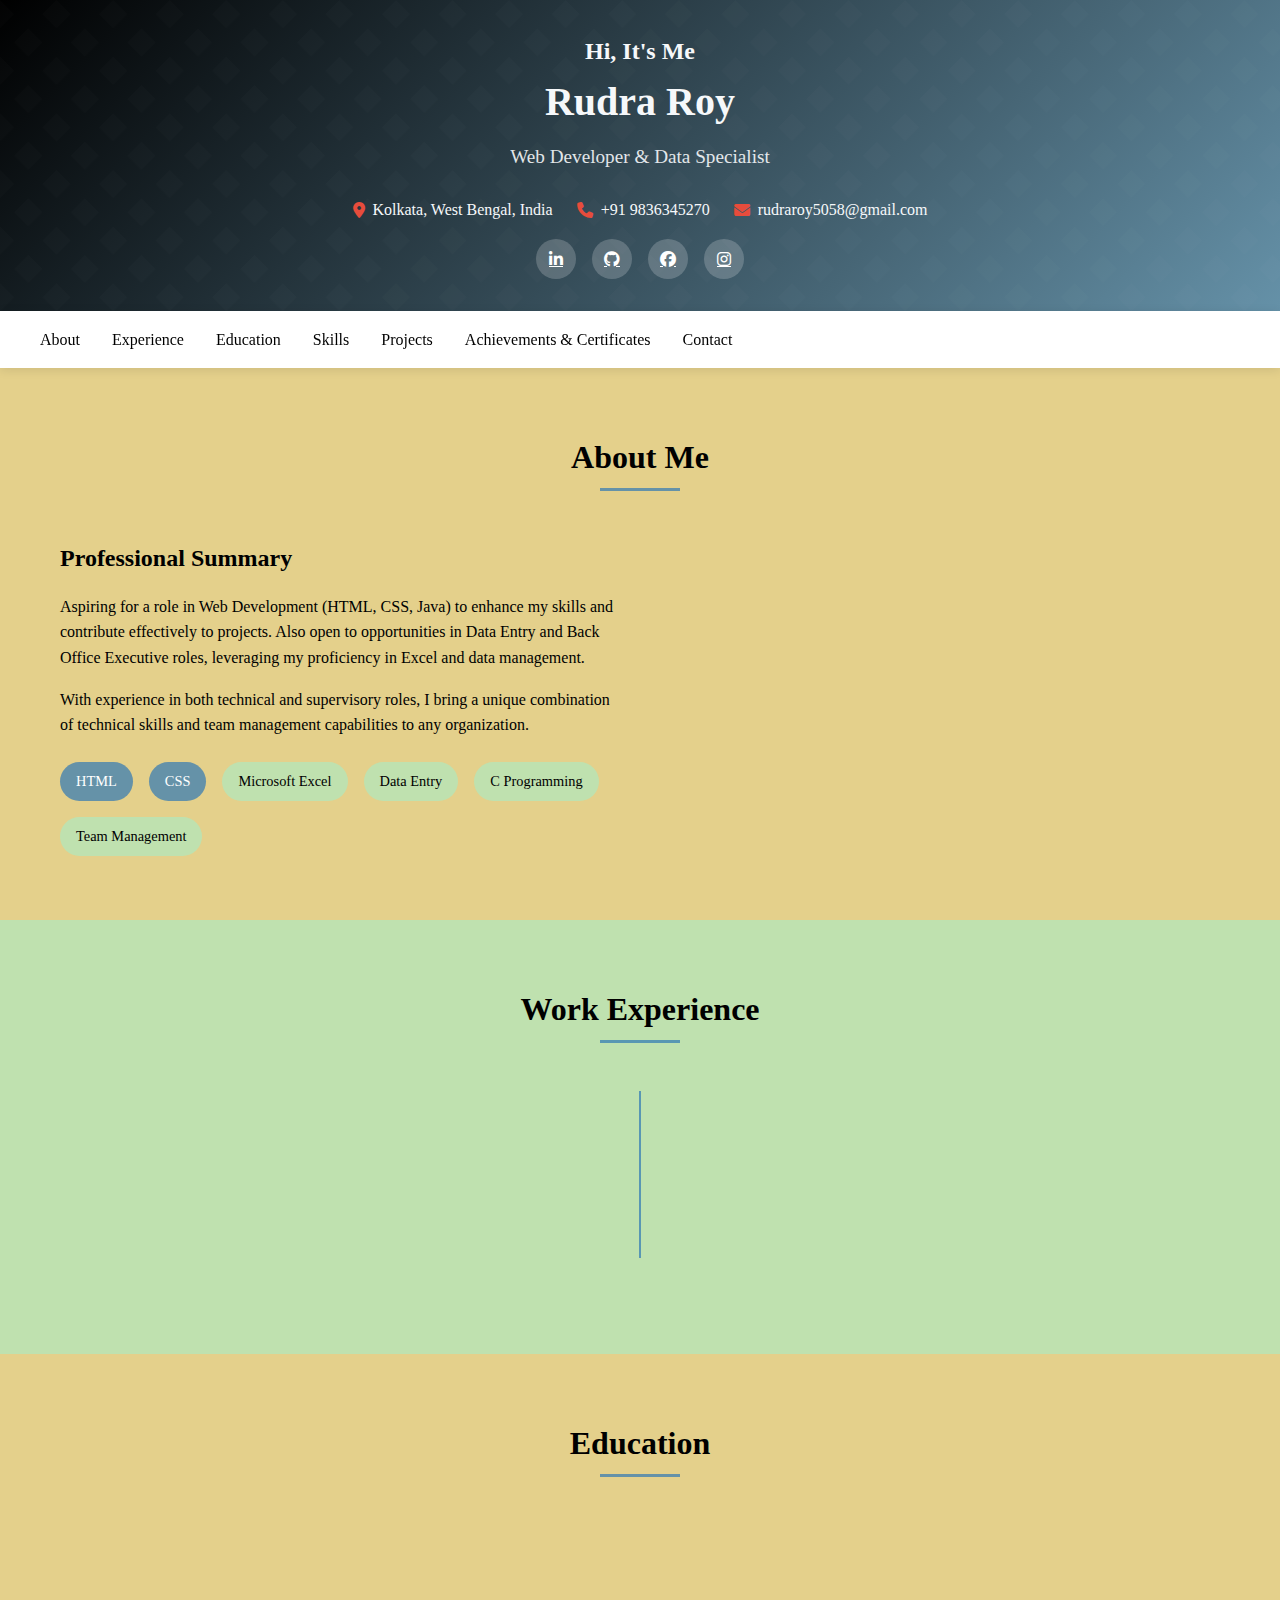
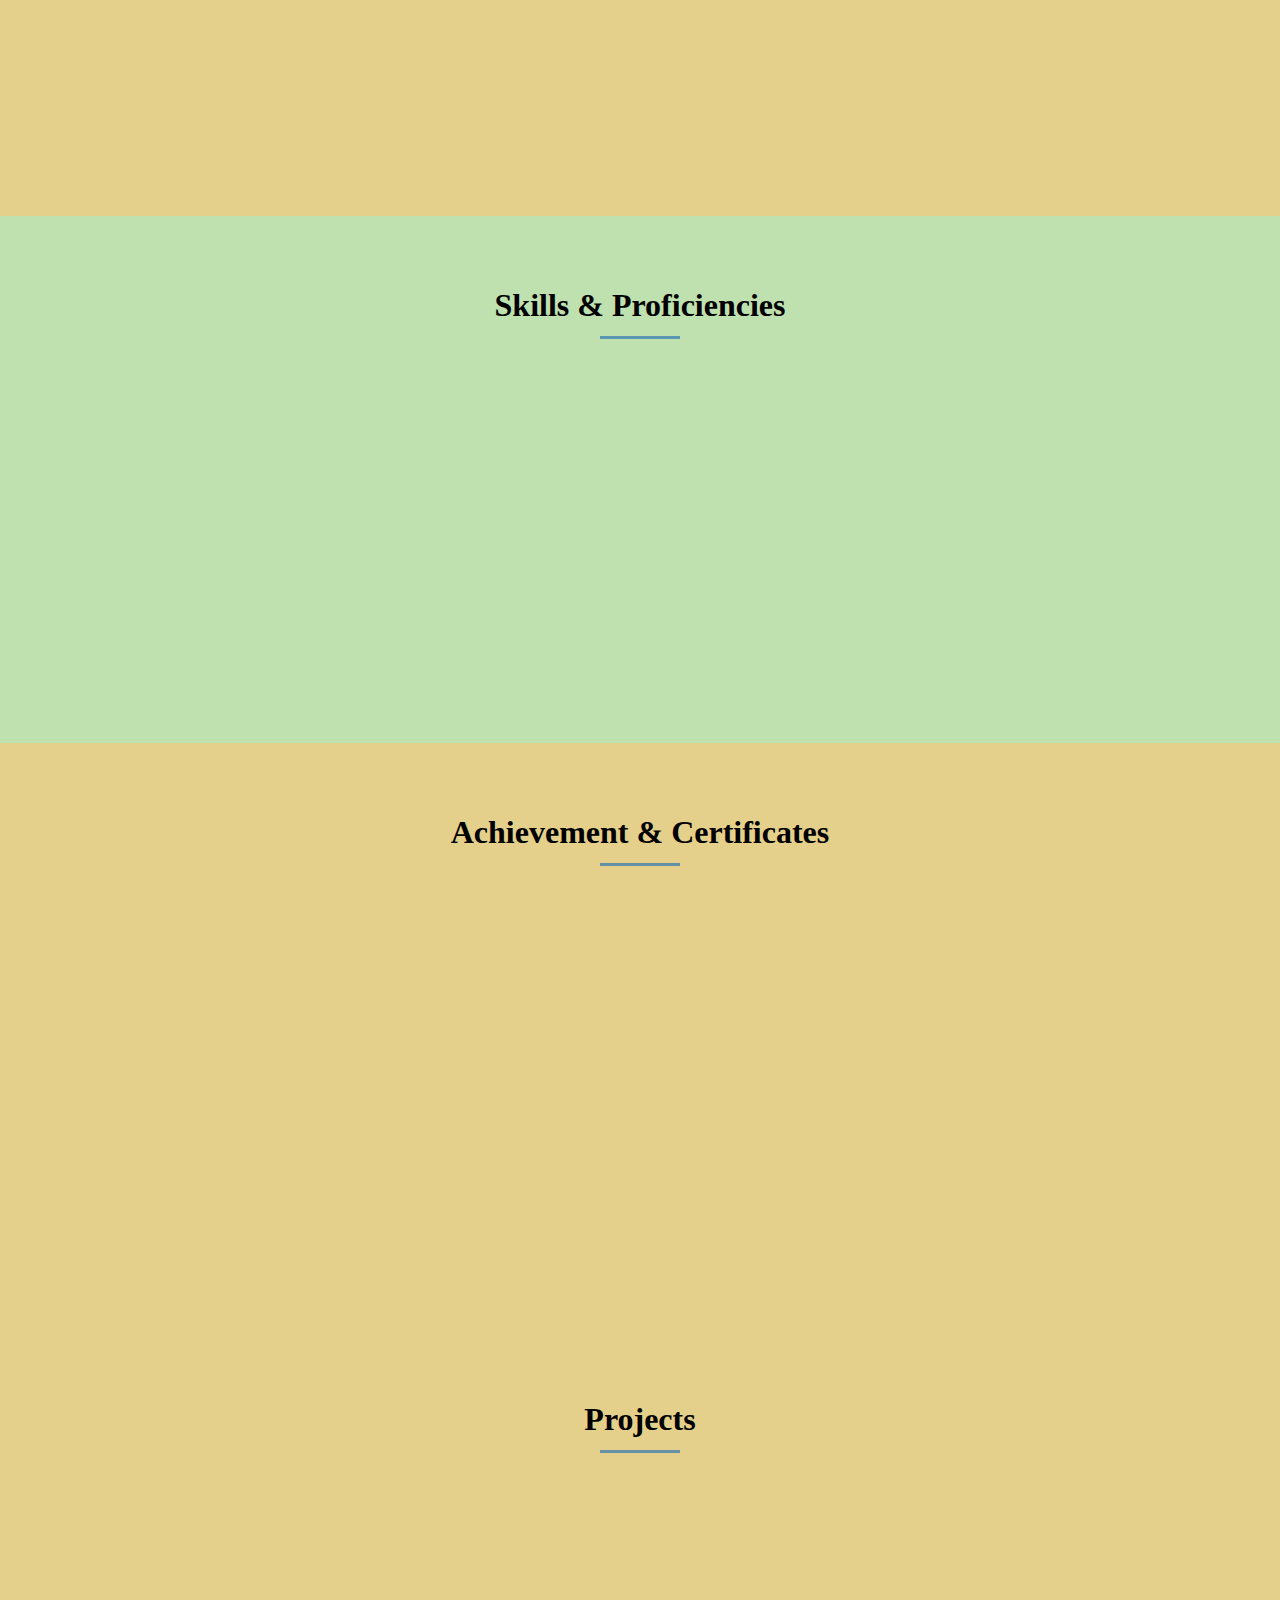
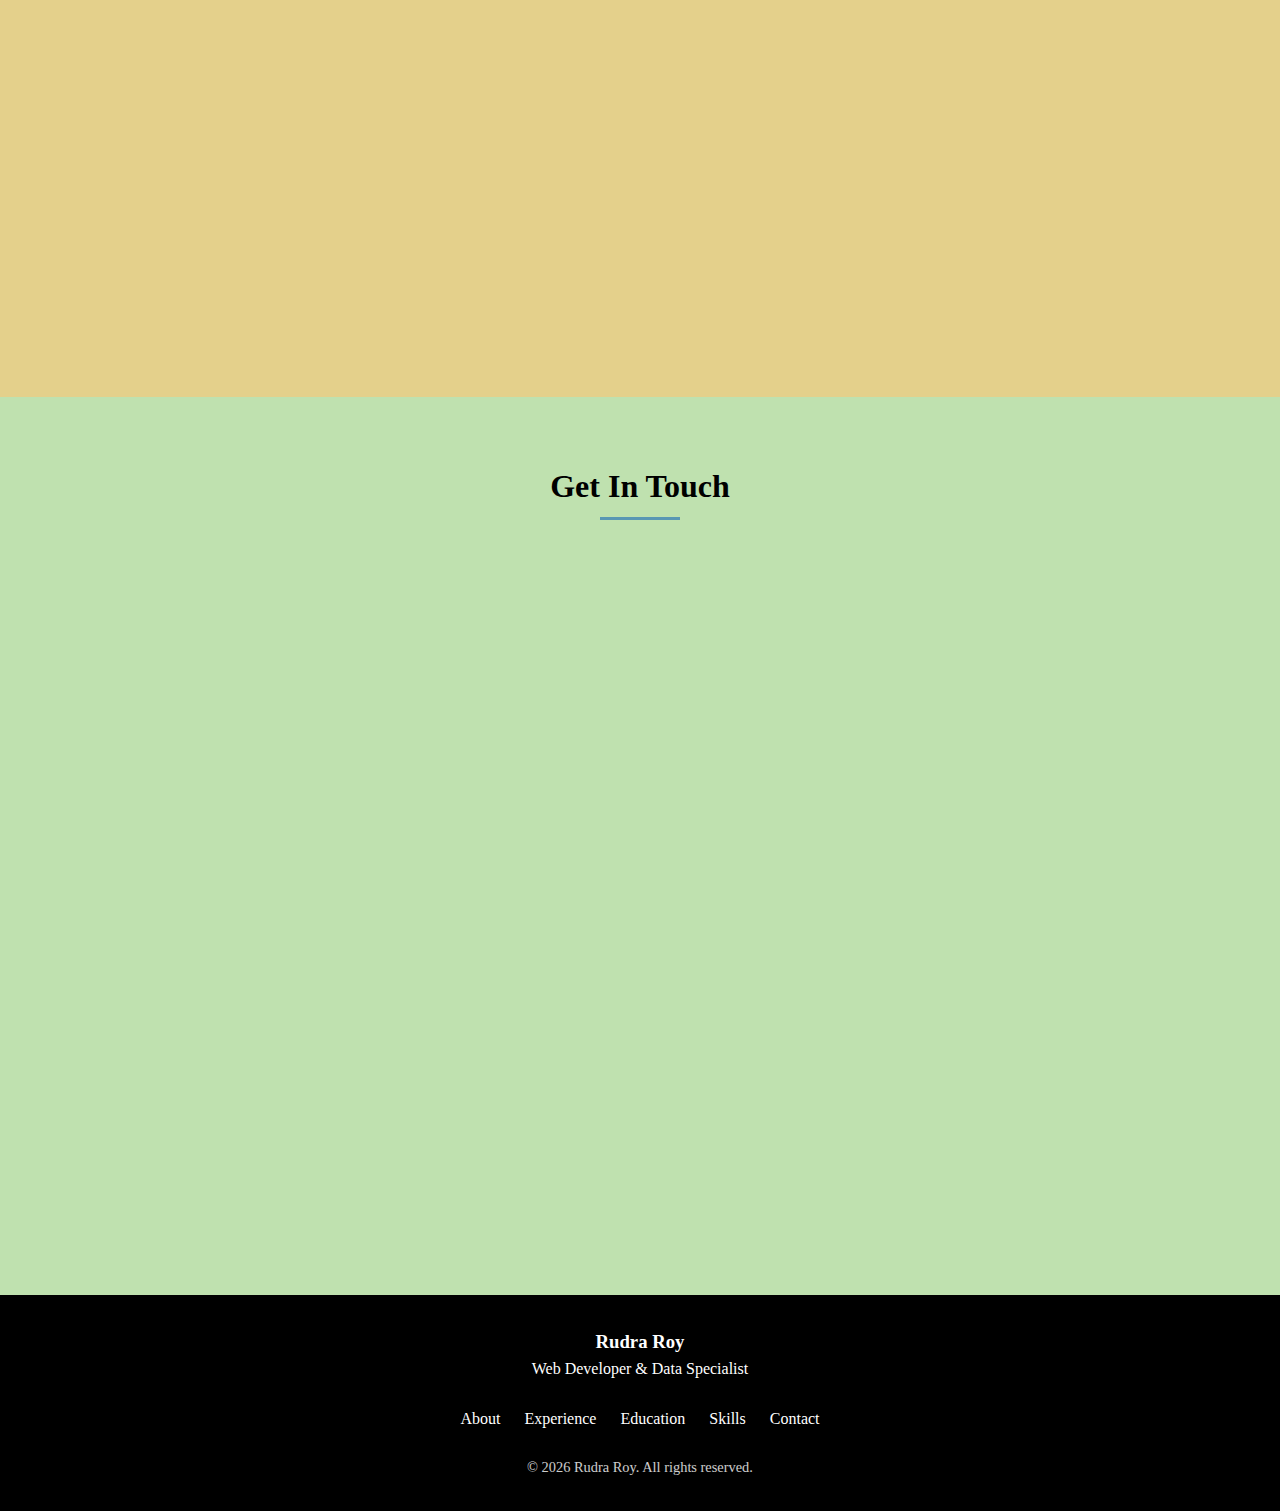
<file: index.html>
<!DOCTYPE html>
<html lang="en">
<head>
    <meta charset="UTF-8">
    <meta name="viewport" content="width=device-width, initial-scale=1.0">
    <title>Rudra Roy | Web Developer & Data Specialist</title>
    <link rel="stylesheet" href="https://cdnjs.cloudflare.com/ajax/libs/font-awesome/6.4.0/css/all.min.css">
    <link rel="stylesheet" href="style.css">
</head>
<body>
    <header>
        <div class="container header-content">
            <h2> Hi, It's Me </h2>
            <h1>Rudra Roy</h1>
            <p class="tagline">Web Developer & Data Specialist</p>
            <div class="contact-info">
                <div class="contact-item">
                    <i class="fas fa-map-marker-alt"></i>
                    <span>Kolkata, West Bengal, India</span>
                </div>
                <div class="contact-item">
                    <i class="fas fa-phone"></i>
                    <span>+91 9836345270</span>
                </div>
                <div class="contact-item">
                    <i class="fas fa-envelope"></i>
                    <span>rudraroy5058@gmail.com</span>
                </div>
            </div>
            <div class="social-links">
                <a href="https://www.linkedin.com/in/rudra-roy-150097262"><i class="fab fa-linkedin-in"></i></a>
                <a href="https://github.com/rudraroy7"><i class="fab fa-github"></i></a>
                <a href="https://www.facebook.com/share/1BmizJT5pw/"><i class="fab fa-facebook"></i></a>
                <a href="https://www.instagram.com/rudraroy45?utm_source=qr&igsh=a3U4cTA2MWMwajd4"><i class="fab fa-instagram"></i></a>
            </div>
        </div>
    </header>

    <nav>
        <div class="container nav-container">
            <button class="mobile-menu-btn" id="mobileMenuBtn">
                <i class="fas fa-bars"></i>
            </button>
            <div class="nav-links" id="navLinks">
                <a href="#about">About</a>
                <a href="#experience">Experience</a>
                <a href="#education">Education</a>
                <a href="#skills">Skills</a>
                <a href="#projects">Projects</a>
                 <a href="#achievements">Achievements & Certificates</a>
                <a href="#contact">Contact</a>
            </div>
        </div>
    </nav>

    <section id="about" class="section">
        <div class="container">
            <div class="section-title">
                <h2>About Me</h2>
            </div>
            <div class="about-content">
                <div class="about-text fade-in">
                    <h3>Professional Summary</h3>
                    <p>Aspiring for a role in Web Development (HTML, CSS, Java) to enhance my skills and contribute effectively to projects. Also open to opportunities in Data Entry and Back Office Executive roles, leveraging my proficiency in Excel and data management.</p>
                    <p>With experience in both technical and supervisory roles, I bring a unique combination of technical skills and team management capabilities to any organization.</p>
                    <div class="skills">
                        <span class="skill-item highlight">HTML</span>
                        <span class="skill-item highlight">CSS</span>
                        <span class="skill-item">Microsoft Excel</span>
                        <span class="skill-item">Data Entry</span>
                        <span class="skill-item">C Programming</span>
                        <span class="skill-item">Team Management</span>
                    </div>
                </div>
                <div class="about-image fade-in">
                
                </div>
            </div>
        </div>
    </section>
    <section id="experience" class="section bg-light">
        <div class="container">
            <div class="section-title">
                <h2>Work Experience</h2>
            </div>
            <div class="timeline">
                <div class="timeline-item fade-in">
                    <div class="timeline-content">
                    
                         <ul class="timeline-desc">
                            <li>Entry-level Candidate (Fresher)</li>
                            <li> Currently seeking opportunities to apply my skills through real-world projects, internships, and collaborative work. </li>
                           
                    </div>
                </div>
            </div>
        </div>
    </section>
    <section id="education" class="section">
        <div class="container">
            <div class="section-title">
                <h2>Education</h2>
            </div>
            <div class="education-grid">
                <div class="education-card fade-in">
                    <div class="education-header">
                        <h3 class="education-degree">Bachelor of Computer Applications (BCA)</h3>
                        <p class="education-school">Manipal University Jaipur</p>
                    </div>
                    <div class="education-body">
                        <div class="education-detail">
                            <i class="fas fa-calendar-alt"></i>
                            <span>2024 - Present (Completed Semester 1 exams in March 2025)</span>
                        </div>
                        <div class="education-detail">
                            <i class="fas fa-book"></i>
                            <span>Focus on basic programming and web development</span>
                        </div>
                    </div>
                </div>
                <div class="education-card fade-in">
                    <div class="education-header">
                        <h3 class="education-degree">12th Standard (Science)</h3>
                        <p class="education-school">Krishnapur Adarsha Vidyamandir, Kolkata, West Bengal</p>
                    </div>
                    <div class="education-body">
                        <div class="education-detail">
                            <i class="fas fa-calendar-alt"></i>
                            <span>2020 - 2022</span>
                        </div>
                    </div>
                </div>
            </div>
        </div>
    </section>

    <section id="skills" class="section bg-light">
        <div class="container">
            <div class="section-title">
                <h2>Skills & Proficiencies</h2>
            </div>
            <div class="skills-container">
                <div class="skill-category fade-in">
                    <h3>Technical Skills</h3>
                    <div class="skill-meter">
                        <div class="skill-info">
                            <span class="skill-name">HTML</span>
                            <span class="skill-percent">85%</span>
                        </div>
                        <div class="meter">
                            <div class="meter-fill" style="width: 85%;"></div>
                        </div>
                    </div>
                    <div class="skill-meter">
                        <div class="skill-info">
                            <span class="skill-name">CSS</span>
                            <span class="skill-percent">80%</span>
                        </div>
                        <div class="meter">
                            <div class="meter-fill" style="width: 80%;"></div>
                        </div>
                    </div>
                    <div class="skill-meter">
                        <div class="skill-info">
                            <span class="skill-name">C Programming</span>
                            <span class="skill-percent">70%</span>
                        </div>
                        <div class="meter">
                            <div class="meter-fill" style="width: 70%;"></div>
                        </div>
                    </div>
                </div>
                <div class="skill-category fade-in">
                    <h3>Data Skills</h3>
                    <div class="skill-meter">
                        <div class="skill-info">
                            <span class="skill-name">Microsoft Excel</span>
                            <span class="skill-percent">90%</span>
                        </div>
                        <div class="meter">
                            <div class="meter-fill" style="width: 90%;"></div>
                        </div>
                    </div>
                    <div class="skill-meter">
                        <div class="skill-info">
                            <span class="skill-name">Data Entry</span>
                            <span class="skill-percent">95%</span>
                        </div>
                        <div class="meter">
                            <div class="meter-fill" style="width: 95%;"></div>
                        </div>
                    </div>
                </div>
                <div class="skill-category fade-in">
                    <h3>Soft Skills</h3>
                    <div class="skill-meter">
                        <div class="skill-info">
                            <span class="skill-name">Team Collaboration</span>
                            <span class="skill-percent">90%</span>
                        </div>
                        <div class="meter">
                            <div class="meter-fill" style="width: 90%;"></div>
                        </div>
                    </div>
                    <div class="skill-meter">
                        <div class="skill-info">
                            <span class="skill-name">Problem Solving</span>
                            <span class="skill-percent">85%</span>
                        </div>
                        <div class="meter">
                            <div class="meter-fill" style="width: 85%;"></div>
                        </div>
                    </div>
                    <div class="skill-meter">
                        <div class="skill-info">
                            <span class="skill-name">Attention to Detail</span>
                            <span class="skill-percent">95%</span>
                        </div>
                        <div class="meter">
                            <div class="meter-fill" style="width: 95%;"></div>
                        </div>
                    </div>
                </div>
            </div>
        </div>
    </section>
    <section id="achievements" class="section">
        <div class="container">
            <div class="section-title">
                <h2> Achievement & Certificates</h2>
            </div>
            <div class="about-content">
                <div class="about-text fade-in">
                    <ul>
                        
                       <h3> <li> Certificate of Merit from WEBEL </li> </h3>
             <h4> Subjects - COMPUTER FUNDAMENTAL & O.S., WINDOWS, MS-OFFICE (WORD, EXCEL,POWERPOINT),INTERNET & E-MAILING, DBMS & RDBMS (ACCESS),DFD,FLOWCHART & ALGORITHM,C,VISUAL FOXPRO,HTML </h4>
                        
                        <h3> <li> Certificate of Completion the HP LIFE online course Critical Thinking in the AI Era </li> </h3>
                          <h4> I have learned how to use Critical Thinking to make better decisions and developed the skills to understand how AI-generated content can distort the truth, learned strategies to counteract the impact of biases on decision-making, and discoverd practical tools to fact-check information. </h4> 
                    </ul> 
                    </ul>
                    </div>
                </div>
                <div class="about-image fade-in">
            
                </div>
            </div>
        </div>
    </section>
</section>
<section id="projects" class="section">
        <div class="container">
            <div class="section-title">
                <h2> Projects</h2>
            </div>
            <div class="about-content">
                <div class="about-text fade-in">
                    <ul>
                        
                       <h3> <li> Currency Converter - APIs based Currency Conversion Application </li></h3>
                       <h4> Developed a Currency Converter using React, allowing users to convert between different currencies. </h4>
                    <h3><li> E-commerce Website - Front-End E-commerce Platform</li></h3>
                        <h4>Built a fully functional front-end e-commerce site with shopping cart and user login features using HTML, CSS and JavaScript. </h4>
                       <h3><li> Online Gallery - Dynamic Image Display and Organization</li></h3>
                       <h4> Created an Online Gallery for displaying and organizing images with search functionality and filter options.</h4>
                    
                    </ul> 
                    </ul>
                    </div>
                </div>
                <div class="about-image fade-in">
            
                </div>
            </div>
        </div>
    </section>

    <section id="contact" class="section bg-light">
        <div class="container">
            <div class="section-title">
                <h2>Get In Touch</h2>
            </div>
            <div class="contact-container">
                <div class="contact-info-box fade-in">
                    <h3>Contact Information</h3>
                    <div class="contact-detail">
                        <div class="contact-icon">
                            <i class="fas fa-map-marker-alt"></i>
                        </div>
                        <div>
                            <h4>Location</h4>
                            <p>Baguiati, Kolkata - 700059, West Bengal, India</p>
                        </div>
                    </div>
                    <div class="contact-detail">
                        <div class="contact-icon">
                            <i class="fas fa-phone"></i>
                        </div>
                        <div>
                            <h4>Phone</h4>
                            <p>+91 9836345270</p>
                        </div>
                    </div>
                    <div class="contact-detail">
                        <div class="contact-icon">
                            <i class="fas fa-envelope"></i>
                        </div>
                        <div>
                            <h4>Email</h4>
                            <p>rudraroy5058@gmail.com</p>
                        </div>
                    </div>
                </div>
                <div class="contact-form fade-in">
                    <h3>Send Me a Message</h3>
                    <form id="contactForm">
                        <div class="form-group">
                            <label for="name">Your Name</label>
                            <input type="text" id="name" class="form-control" required>
                        </div>
                        <div class="form-group">
                            <label for="email">Your Email</label>
                            <input type="email" id="email" class="form-control" required>
                        </div>
                        <div class="form-group">
                            <label for="subject">Subject</label>
                            <input type="text" id="subject" class="form-control" required>
                        </div>
                        <div class="form-group">
                            <label for="message">Message</label>
                            <textarea id="message" class="form-control" required></textarea>
                        </div>
                        <button type="submit" class="btn">Send Message</button>
                    </form>
                </div>
            </div>
        </div>
    </section>

    <footer>
        <div class="container footer-content">
            <h3>Rudra Roy</h3>
            <p>Web Developer & Data Specialist</p>
            <div class="footer-links">
                <a href="#about">About</a>
                <a href="#experience">Experience</a>
                <a href="#education">Education</a>
                <a href="#skills">Skills</a>
                <a href="#contact">Contact</a>
            </div>
            <p class="copyright">© 2026 Rudra Roy. All rights reserved.</p>
        </div>
    </footer>


    <div class="back-to-top" id="backToTop">
        <i class="fas fa-arrow-up"></i>
    </div>

    <script src="script.js"></script>
</body>

</html>
</file>
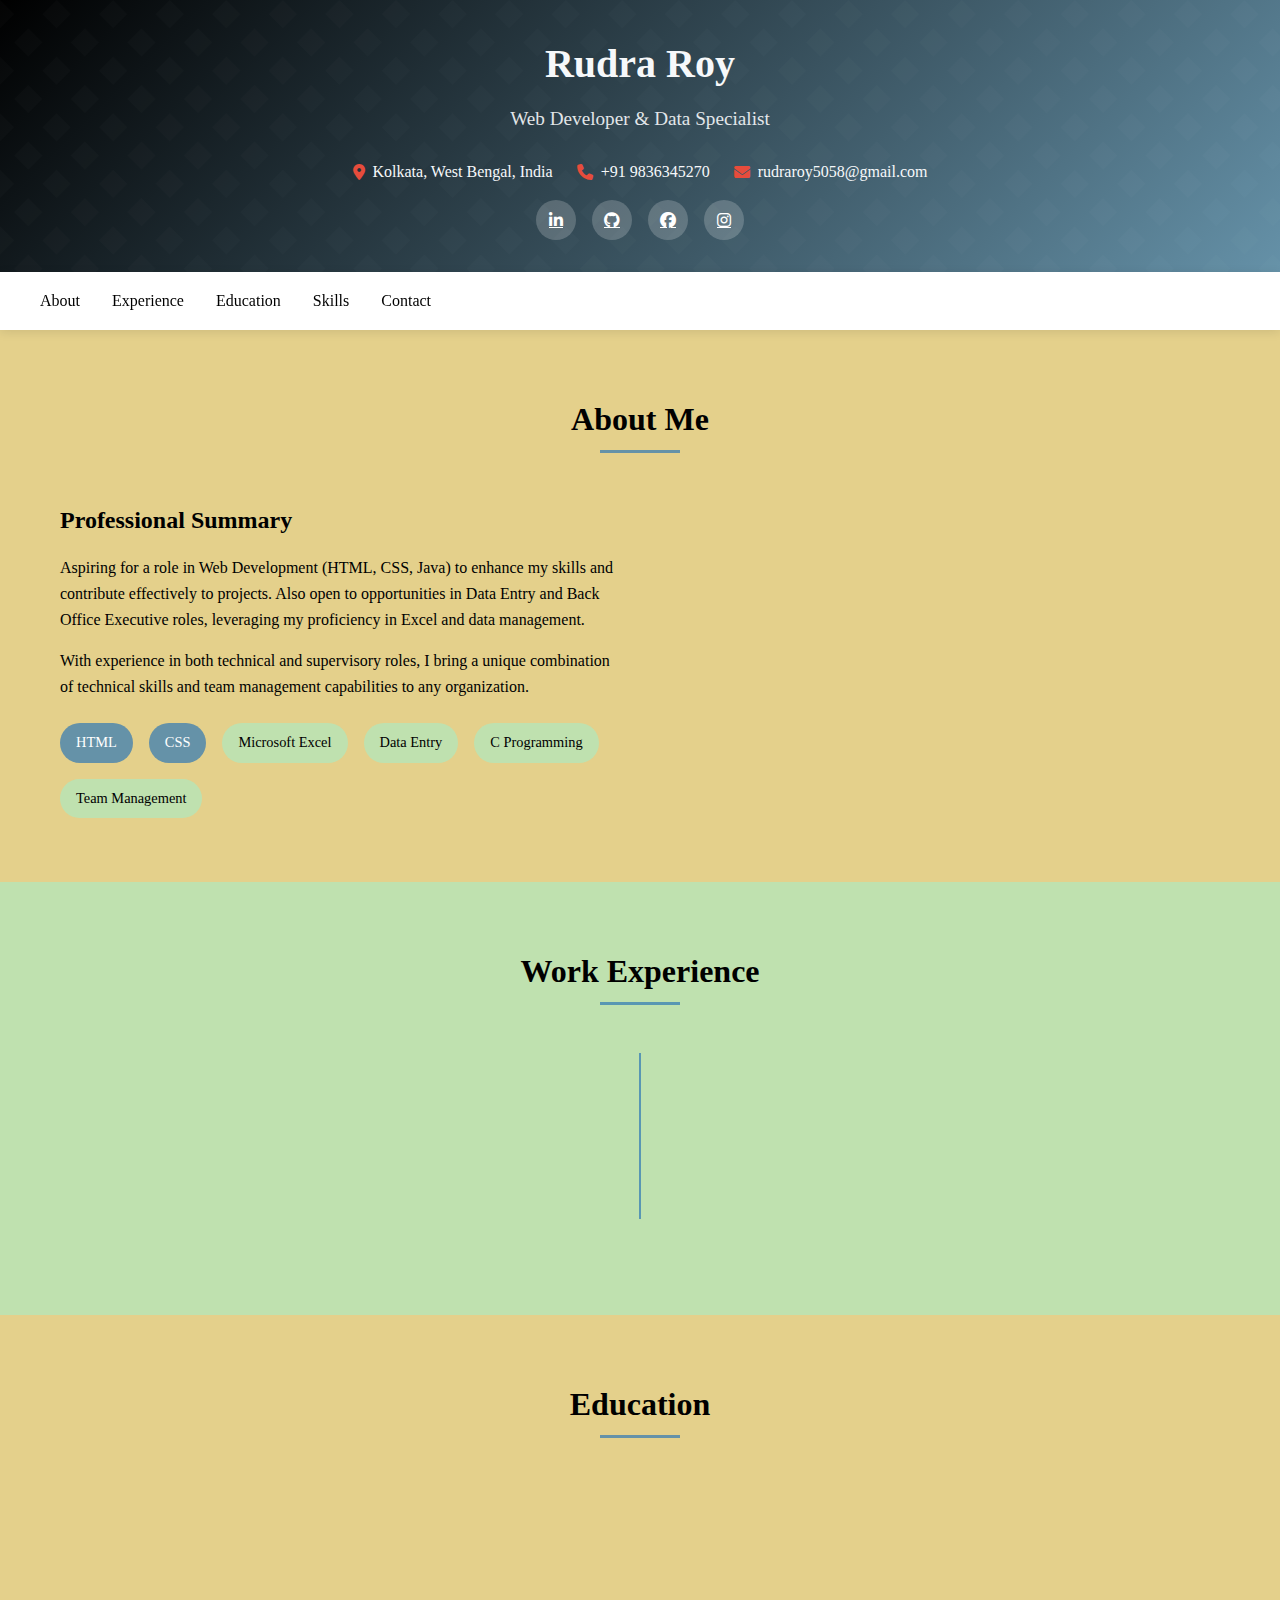
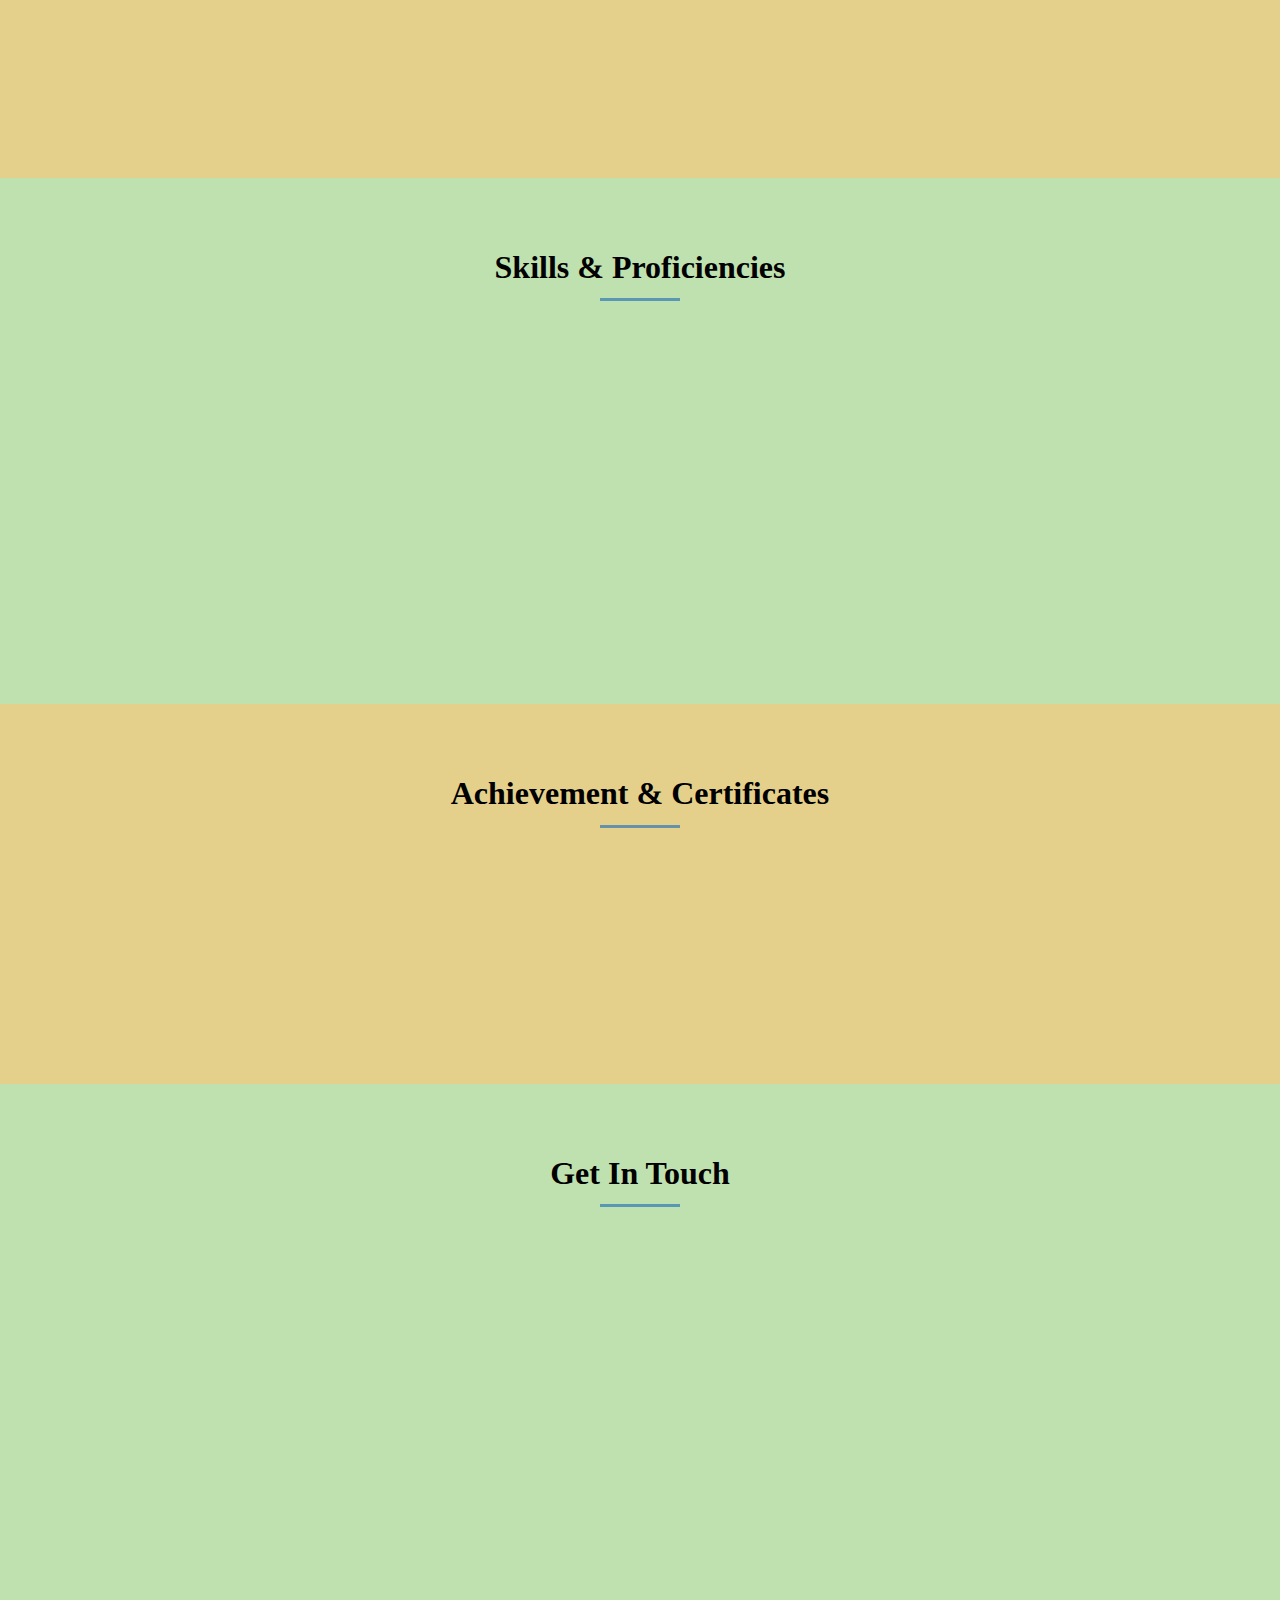
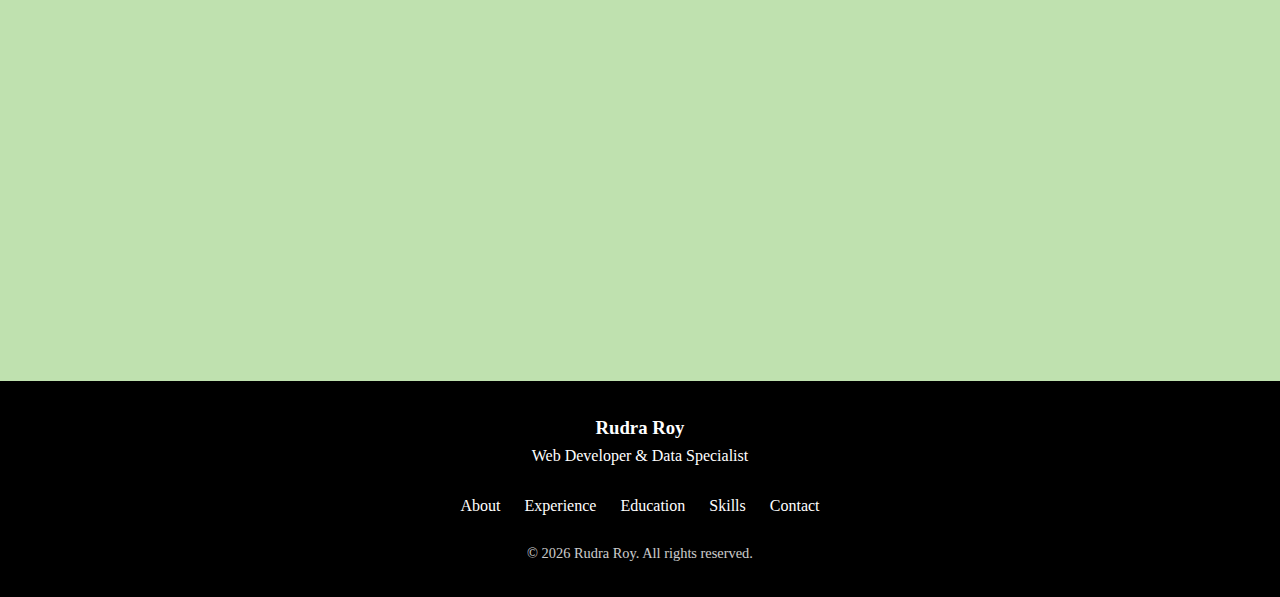
<file: Portfolio.html>
<!DOCTYPE html>
<html lang="en">
<head>
    <meta charset="UTF-8">
    <meta name="viewport" content="width=device-width, initial-scale=1.0">
    <title>Rudra Roy | Web Developer & Data Specialist</title>
    <link rel="stylesheet" href="https://cdnjs.cloudflare.com/ajax/libs/font-awesome/6.4.0/css/all.min.css">
    <link rel="stylesheet" href="style.css">
</head>
<body>
    <header>
        <div class="container header-content">
           
            <h1>Rudra Roy</h1>
            <p class="tagline">Web Developer & Data Specialist</p>
            <div class="contact-info">
                <div class="contact-item">
                    <i class="fas fa-map-marker-alt"></i>
                    <span>Kolkata, West Bengal, India</span>
                </div>
                <div class="contact-item">
                    <i class="fas fa-phone"></i>
                    <span>+91 9836345270</span>
                </div>
                <div class="contact-item">
                    <i class="fas fa-envelope"></i>
                    <span>rudraroy5058@gmail.com</span>
                </div>
            </div>
            <div class="social-links">
                <a href="https://www.linkedin.com/in/rudra-roy-150097262"><i class="fab fa-linkedin-in"></i></a>
                <a href="https://github.com/rudraroy7"><i class="fab fa-github"></i></a>
                <a href="https://www.facebook.com/share/1BmizJT5pw/"><i class="fab fa-facebook"></i></a>
                <a href="https://www.instagram.com/rudraroy45?utm_source=qr&igsh=a3U4cTA2MWMwajd4"><i class="fab fa-instagram"></i></a>
            </div>
        </div>
    </header>

    <nav>
        <div class="container nav-container">
            <button class="mobile-menu-btn" id="mobileMenuBtn">
                <i class="fas fa-bars"></i>
            </button>
            <div class="nav-links" id="navLinks">
                <a href="#about">About</a>
                <a href="#experience">Experience</a>
                <a href="#education">Education</a>
                <a href="#skills">Skills</a>
                <a href="#contact">Contact</a>
            </div>
        </div>
    </nav>

    <section id="about" class="section">
        <div class="container">
            <div class="section-title">
                <h2>About Me</h2>
            </div>
            <div class="about-content">
                <div class="about-text fade-in">
                    <h3>Professional Summary</h3>
                    <p>Aspiring for a role in Web Development (HTML, CSS, Java) to enhance my skills and contribute effectively to projects. Also open to opportunities in Data Entry and Back Office Executive roles, leveraging my proficiency in Excel and data management.</p>
                    <p>With experience in both technical and supervisory roles, I bring a unique combination of technical skills and team management capabilities to any organization.</p>
                    <div class="skills">
                        <span class="skill-item highlight">HTML</span>
                        <span class="skill-item highlight">CSS</span>
                        <span class="skill-item">Microsoft Excel</span>
                        <span class="skill-item">Data Entry</span>
                        <span class="skill-item">C Programming</span>
                        <span class="skill-item">Team Management</span>
                    </div>
                </div>
                <div class="about-image fade-in">
                
                </div>
            </div>
        </div>
    </section>
    <section id="experience" class="section bg-light">
        <div class="container">
            <div class="section-title">
                <h2>Work Experience</h2>
            </div>
            <div class="timeline">
                <div class="timeline-item fade-in">
                    <div class="timeline-content">
                    
                         <ul class="timeline-desc">
                            <li>Entry-level Candidate (Fresher)</li>
                            <li> Currently seeking opportunities to apply my skills through real-world projects, internships, and collaborative work.g </li>
                            
                    </div>
                </div>
            </div>
        </div>
    </section>
    <section id="education" class="section">
        <div class="container">
            <div class="section-title">
                <h2>Education</h2>
            </div>
            <div class="education-grid">
                <div class="education-card fade-in">
                    <div class="education-header">
                        <h3 class="education-degree">Bachelor of Computer Applications (BCA)</h3>
                        <p class="education-school">Manipal University Jaipur</p>
                    </div>
                    <div class="education-body">
                        <div class="education-detail">
                            <i class="fas fa-calendar-alt"></i>
                            <span>2024 - Present (Completed Semester 1 exams in March 2025)</span>
                        </div>
                        <div class="education-detail">
                            <i class="fas fa-book"></i>
                            <span>Focus on basic programming and web development</span>
                        </div>
                    </div>
                </div>
                <div class="education-card fade-in">
                    <div class="education-header">
                        <h3 class="education-degree">12th Standard (Science)</h3>
                        <p class="education-school">Krishnapur Adarsha Vidyamandir, Kolkata, West Bengal</p>
                    </div>
                    <div class="education-body">
                        <div class="education-detail">
                            <i class="fas fa-calendar-alt"></i>
                            <span>2020 - 2022</span>
                        </div>
                    </div>
                </div>
            </div>
        </div>
    </section>

    <section id="skills" class="section bg-light">
        <div class="container">
            <div class="section-title">
                <h2>Skills & Proficiencies</h2>
            </div>
            <div class="skills-container">
                <div class="skill-category fade-in">
                    <h3>Technical Skills</h3>
                    <div class="skill-meter">
                        <div class="skill-info">
                            <span class="skill-name">HTML</span>
                            <span class="skill-percent">85%</span>
                        </div>
                        <div class="meter">
                            <div class="meter-fill" style="width: 85%;"></div>
                        </div>
                    </div>
                    <div class="skill-meter">
                        <div class="skill-info">
                            <span class="skill-name">CSS</span>
                            <span class="skill-percent">80%</span>
                        </div>
                        <div class="meter">
                            <div class="meter-fill" style="width: 80%;"></div>
                        </div>
                    </div>
                    <div class="skill-meter">
                        <div class="skill-info">
                            <span class="skill-name">C Programming</span>
                            <span class="skill-percent">70%</span>
                        </div>
                        <div class="meter">
                            <div class="meter-fill" style="width: 70%;"></div>
                        </div>
                    </div>
                </div>
                <div class="skill-category fade-in">
                    <h3>Data Skills</h3>
                    <div class="skill-meter">
                        <div class="skill-info">
                            <span class="skill-name">Microsoft Excel</span>
                            <span class="skill-percent">90%</span>
                        </div>
                        <div class="meter">
                            <div class="meter-fill" style="width: 90%;"></div>
                        </div>
                    </div>
                    <div class="skill-meter">
                        <div class="skill-info">
                            <span class="skill-name">Data Entry</span>
                            <span class="skill-percent">95%</span>
                        </div>
                        <div class="meter">
                            <div class="meter-fill" style="width: 95%;"></div>
                        </div>
                    </div>
                </div>
                <div class="skill-category fade-in">
                    <h3>Soft Skills</h3>
                    <div class="skill-meter">
                        <div class="skill-info">
                            <span class="skill-name">Team Collaboration</span>
                            <span class="skill-percent">90%</span>
                        </div>
                        <div class="meter">
                            <div class="meter-fill" style="width: 90%;"></div>
                        </div>
                    </div>
                    <div class="skill-meter">
                        <div class="skill-info">
                            <span class="skill-name">Problem Solving</span>
                            <span class="skill-percent">85%</span>
                        </div>
                        <div class="meter">
                            <div class="meter-fill" style="width: 85%;"></div>
                        </div>
                    </div>
                    <div class="skill-meter">
                        <div class="skill-info">
                            <span class="skill-name">Attention to Detail</span>
                            <span class="skill-percent">95%</span>
                        </div>
                        <div class="meter">
                            <div class="meter-fill" style="width: 95%;"></div>
                        </div>
                    </div>
                </div>
            </div>
        </div>
    </section>
    <section id="achievements" class="section">
        <div class="container">
            <div class="section-title">
                <h2> Achievement & Certificates</h2>
            </div>
            <div class="about-content">
                <div class="about-text fade-in">
                    <ul>
                        
                       <li> Certificate of Merit from WEBEL </li> 
                        <br> Subjects - COMPUTER FUNDAMENTAL & O.S., WINDOWS, MS-OFFICE (WORD, EXCEL,POWERPOINT),INTERNET & E-MAILING, DBMS & RDBMS (ACCESS),DFD,FLOWCHART & ALGORITHM,C,VISUAL FOXPRO,HTML <br/> </p>
                    </ul> 
                    </ul>
                    </div>
                </div>
                <div class="about-image fade-in">
            
                </div>
            </div>
        </div>
    </section>

    <section id="contact" class="section bg-light">
        <div class="container">
            <div class="section-title">
                <h2>Get In Touch</h2>
            </div>
            <div class="contact-container">
                <div class="contact-info-box fade-in">
                    <h3>Contact Information</h3>
                    <div class="contact-detail">
                        <div class="contact-icon">
                            <i class="fas fa-map-marker-alt"></i>
                        </div>
                        <div>
                            <h4>Location</h4>
                            <p>Baguiati, Kolkata - 700059, West Bengal, India</p>
                        </div>
                    </div>
                    <div class="contact-detail">
                        <div class="contact-icon">
                            <i class="fas fa-phone"></i>
                        </div>
                        <div>
                            <h4>Phone</h4>
                            <p>+91 9836345270</p>
                        </div>
                    </div>
                    <div class="contact-detail">
                        <div class="contact-icon">
                            <i class="fas fa-envelope"></i>
                        </div>
                        <div>
                            <h4>Email</h4>
                            <p>rudraroy5058@gmail.com</p>
                        </div>
                    </div>
                </div>
                <div class="contact-form fade-in">
                    <h3>Send Me a Message</h3>
                    <form id="contactForm">
                        <div class="form-group">
                            <label for="name">Your Name</label>
                            <input type="text" id="name" class="form-control" required>
                        </div>
                        <div class="form-group">
                            <label for="email">Your Email</label>
                            <input type="email" id="email" class="form-control" required>
                        </div>
                        <div class="form-group">
                            <label for="subject">Subject</label>
                            <input type="text" id="subject" class="form-control" required>
                        </div>
                        <div class="form-group">
                            <label for="message">Message</label>
                            <textarea id="message" class="form-control" required></textarea>
                        </div>
                        <button type="submit" class="btn">Send Message</button>
                    </form>
                </div>
            </div>
        </div>
    </section>

    <footer>
        <div class="container footer-content">
            <h3>Rudra Roy</h3>
            <p>Web Developer & Data Specialist</p>
            <div class="footer-links">
                <a href="#about">About</a>
                <a href="#experience">Experience</a>
                <a href="#education">Education</a>
                <a href="#skills">Skills</a>
                <a href="#contact">Contact</a>
            </div>
            <p class="copyright">© 2026 Rudra Roy. All rights reserved.</p>
        </div>
    </footer>


    <div class="back-to-top" id="backToTop">
        <i class="fas fa-arrow-up"></i>
    </div>

    <script src="script.js"></script>
</body>
</html>
</file>
<file: style.css>
:root {
    --primary: #2c75b5b0;
    --secondary: #000000;
    --accent: #e74c3c;
    --light: #b4e6b9c5;
    --dark: #000000;
    --gray: #000000;
}

* {
    margin: 0;
    padding: 0;
    box-sizing: border-box;
    font-family: 'Times New Roman', Times, serif;
    scroll-behavior: smooth;
    font-style: var(--dark);
    font-variant: var(--accent);
}

.design .circle{
aspect-ratio: 1;
position: absolute;
border-radius: 50%;
top: 50%;
left: 70%;
transform: translate(-50%, -50%);
}
.circle:nth-child(1){
background: red;
width: 38rem;
}
.circle:nth-child(2){
    background: white;
    width: 30rem;
}

body {
    background-color: #e4d08b;
    color: var(--dark);
    line-height: 1.6;
    overflow-x: hidden;
}

.container {
    max-width: 1200px;
    margin: 0 auto;
    padding: 0 20px;
}

/* Header Styles */
header {
    background: linear-gradient(135deg, var(--secondary), var(--primary));
    color: rgb(246, 248, 250);
    padding: 2rem 0;
    text-align: center;
    position: relative;
    overflow: hidden;
}

header::before {
    content: '';
    position: absolute;
    top: 0;
    left: 0;
    width: 100%;
    height: 100%;
    background: url('[data-uri]');
    opacity: 0.3;
}

.header-content {
    position: relative;
    z-index: 1;
}

.profile-img {
    width: 150px;
    height: 150px;
    border-radius: 50%;
    object-fit: cover;
    border: 5px solid white;
    margin-bottom: 1rem;
    box-shadow: 0 5px 15px rgba(0, 0, 0, 0.2);
}

h1 {
    font-size: 2.5rem;
    margin-bottom: 0.5rem;
    font-weight: 700;
}

.tagline {
    font-size: 1.2rem;
    margin-bottom: 1.5rem;
    opacity: 0.9;
}

.contact-info {
    display: flex;
    justify-content: center;
    gap: 1.5rem;
    flex-wrap: wrap;
    margin-bottom: 1rem;
}

.contact-item {
    display: flex;
    align-items: center;
    gap: 0.5rem;
}

.contact-item i {
    color: var(--accent);
}

.social-links {
    display: flex;
    justify-content: center;
    gap: 1rem;
    margin-top: 1rem;
}

.social-links a {
    color: white;
    background: rgba(255, 255, 255, 0.2);
    width: 40px;
    height: 40px;
    border-radius: 50%;
    display: flex;
    align-items: center;
    justify-content: center;
    transition: all 0.3s ease;
}

.social-links a:hover {
    background: var(--accent);
    transform: translateY(-3px);
}

/* Navigation */
nav {
    background-color: white;
    box-shadow: 0 2px 10px rgba(0, 0, 0, 0.1);
    position: sticky;
    top: 0;
    z-index: 100;
}

.nav-container {
    display: flex;
    justify-content: space-between;
    align-items: center;
    padding: 1rem 0;
}

.logo {
    font-weight: 700;
    color: var(--primary);
    font-size: 1.5rem;
}

.nav-links {
    display: flex;
    gap: 2rem;
}

.nav-links a {
    text-decoration: none;
    color: var(--dark);
    font-weight: 500;
    transition: color 0.3s ease;
    position: relative;
}

.nav-links a:hover {
    color: var(--primary);
}

.nav-links a::after {
    content: '';
    position: absolute;
    bottom: -5px;
    left: 0;
    width: 0;
    height: 2px;
    background-color: var(--primary);
    transition: width 0.3s ease;
}

.nav-links a:hover::after {
    width: 100%;
}

.mobile-menu-btn {
    display: none;
    background: none;
    border: none;
    font-size: 1.5rem;
    color: var(--dark);
    cursor: pointer;
}

/* Section Styles */
section {
    padding: 4rem 0;
}

.bg-light {
    background-color: var(--light);
}

.section-title {
    text-align: center;
    margin-bottom: 3rem;
    position: relative;
}

.section-title h2 {
    font-size: 2rem;
    color: var(--secondary);
    display: inline-block;
    padding-bottom: 0.5rem;
}

.section-title h2::after {
    content: '';
    position: absolute;
    bottom: 0;
    left: 50%;
    transform: translateX(-50%);
    width: 80px;
    height: 3px;
    background: var(--primary);
}

/* About Section */
.about-content {
    display: grid;
    grid-template-columns: 1fr 1fr;
    gap: 2rem;
    align-items: center;
}

.about-text h3 {
    font-size: 1.5rem;
    margin-bottom: 1rem;
    color: var(--secondary);
}

.about-text p {
    margin-bottom: 1rem;
    color: var(--gray);
}

.skills {
    display: flex;
    flex-wrap: wrap;
    gap: 1rem;
    margin-top: 1.5rem;
}

.skill-item {
    background-color: var(--light);
    padding: 0.5rem 1rem;
    border-radius: 20px;
    font-size: 0.9rem;
    color: var(--dark);
}

.skill-item.highlight {
    background-color: var(--primary);
    color: white;
}

.about-image img {
    width: 100%;
    border-radius: 8px;
    box-shadow: 0 5px 15px rgba(0, 0, 0, 0.1);
}

/* Experience Section */
.timeline {
    position: relative;
    max-width: 800px;
    margin: 0 auto;
}

.timeline::before {
    content: '';
    position: absolute;
    top: 0;
    left: 50%;
    transform: translateX(-50%);
    width: 2px;
    height: 100%;
    background-color: var(--primary);
}

.timeline-item {
    position: relative;
    margin-bottom: 2rem;
}

.timeline-item:nth-child(odd) {
    padding-right: calc(50% + 2rem);
    text-align: right;
}

.timeline-item:nth-child(even) {
    padding-left: calc(50% + 2rem);
    text-align: left;
}

.timeline-content {
    background-color: white;
    padding: 1.5rem;
    border-radius: 8px;
    box-shadow: 0 3px 10px rgba(0, 0, 0, 0.1);
    position: relative;
}

.timeline-content::before {
    content: '';
    position: absolute;
    top: 20px;
    width: 20px;
    height: 20px;
    background-color: white;
    transform: rotate(45deg);
    box-shadow: 3px -3px 10px rgba(0, 0, 0, 0.1);
}

.timeline-item:nth-child(odd) .timeline-content::before {
    right: -10px;
}

.timeline-item:nth-child(even) .timeline-content::before {
    left: -10px;
}

.timeline-date {
    display: inline-block;
    background-color: var(--primary);
    color: white;
    padding: 0.3rem 0.8rem;
    border-radius: 20px;
    font-size: 0.8rem;
    margin-bottom: 0.5rem;
}

.timeline-title {
    font-size: 1.2rem;
    margin-bottom: 0.5rem;
    color: var(--secondary);
}

.timeline-company {
    font-weight: 500;
    color: var(--primary);
    margin-bottom: 0.5rem;
}

.timeline-desc {
    color: var(--gray);
}

.timeline-desc li {
    margin-bottom: 0.5rem;
}

/* Education Section */
.education-grid {
    display: grid;
    grid-template-columns: repeat(auto-fit, minmax(300px, 1fr));
    gap: 2rem;
}

.education-card {
    background-color: white;
    border-radius: 8px;
    overflow: hidden;
    box-shadow: 0 3px 10px rgba(0, 0, 0, 0.1);
    transition: transform 0.3s ease;
}

.education-card:hover {
    transform: translateY(-5px);
}

.education-header {
    background: linear-gradient(135deg, var(--primary), var(--secondary));
    color: white;
    padding: 1.5rem;
    text-align: center;
}

.education-degree {
    font-size: 1.2rem;
    margin-bottom: 0.5rem;
}

.education-school {
    font-size: 1rem;
    opacity: 0.9;
}

.education-body {
    padding: 1.5rem;
}

.education-detail {
    display: flex;
    align-items: center;
    margin-bottom: 0.5rem;
    color: var(--gray);
}

.education-detail i {
    margin-right: 0.5rem;
    color: var(--primary);
}

/* Skills Section */
.skills-container {
    display: grid;
    grid-template-columns: repeat(auto-fit, minmax(250px, 1fr));
    gap: 2rem;
}

.skill-category {
    background-color: white;
    padding: 1.5rem;
    border-radius: 8px;
    box-shadow: 0 3px 10px rgba(0, 0, 0, 0.1);
}

.skill-category h3 {
    margin-bottom: 1rem;
    color: var(--secondary);
    font-size: 1.2rem;
}

.skill-meter {
    margin-bottom: 1.5rem;
}

.skill-info {
    display: flex;
    justify-content: space-between;
    margin-bottom: 0.5rem;
}

.skill-name {
    font-weight: 500;
}

.skill-percent {
    color: var(--gray);
}

.meter {
    height: 8px;
    background-color: var(--light);
    border-radius: 4px;
    overflow: hidden;
}

.meter-fill {
    height: 100%;
    background: linear-gradient(90deg, var(--primary), var(--accent));
    border-radius: 4px;
}

/* Contact Section */
.contact-container {
    display: grid;
    grid-template-columns: 1fr 1fr;
    gap: 2rem;
}

.contact-info-box {
    background-color: white;
    padding: 2rem;
    border-radius: 8px;
    box-shadow: 0 3px 10px rgba(0, 0, 0, 0.1);
}

.contact-info-box h3 {
    margin-bottom: 1.5rem;
    color: var(--secondary);
}

.contact-detail {
    display: flex;
    align-items: flex-start;
    margin-bottom: 1.5rem;
}

.contact-icon {
    font-size: 1.2rem;
    color: var(--primary);
    margin-right: 1rem;
    margin-top: 0.2rem;
}

.contact-form {
    background-color: white;
    padding: 2rem;
    border-radius: 8px;
    box-shadow: 0 3px 10px rgba(0, 0, 0, 0.1);
}

.form-group {
    margin-bottom: 1.5rem;
}

.form-group label {
    display: block;
    margin-bottom: 0.5rem;
    font-weight: 500;
    color: var(--secondary);
}

.form-control {
    width: 100%;
    padding: 0.8rem;
    border: 1px solid #ddd;
    border-radius: 4px;
    font-size: 1rem;
    transition: border-color 0.3s ease;
}

.form-control:focus {
    outline: none;
    border-color: var(--primary);
}

textarea.form-control {
    min-height: 150px;
    resize: vertical;
}

.btn {
    display: inline-block;
    background: linear-gradient(135deg, var(--primary), var(--secondary));
    color: white;
    padding: 0.8rem 2rem;
    border: none;
    border-radius: 4px;
    font-size: 1rem;
    cursor: pointer;
    transition: all 0.3s ease;
}

.btn:hover {
    transform: translateY(-3px);
    box-shadow: 0 5px 15px rgba(0, 0, 0, 0.1);
}

/* Footer */
footer {
    background-color: var(--secondary);
    color: white;
    text-align: center;
    padding: 2rem 0;
}

.footer-content {
    max-width: 600px;
    margin: 0 auto;
}

.footer-links {
    display: flex;
    justify-content: center;
    gap: 1.5rem;
    margin: 1.5rem 0;
}

.footer-links a {
    color: white;
    text-decoration: none;
    transition: color 0.3s ease;
}

.footer-links a:hover {
    color: var(--accent);
}

.copyright {
    opacity: 0.8;
    font-size: 0.9rem;
}

/* Back to Top Button */
.back-to-top {
    position: fixed;
    bottom: 2rem;
    right: 2rem;
    width: 50px;
    height: 50px;
    background-color: var(--primary);
    color: white;
    border-radius: 50%;
    display: flex;
    align-items: center;
    justify-content: center;
    font-size: 1.2rem;
    cursor: pointer;
    opacity: 0;
    visibility: hidden;
    transition: all 0.3s ease;
    z-index: 99;
    box-shadow: 0 3px 10px rgba(0, 0, 0, 0.2);
}

.back-to-top.active {
    opacity: 1;
    visibility: visible;
}

.back-to-top:hover {
    background-color: var(--accent);
    transform: translateY(-3px);
}

/* Animations */
@keyframes fadeIn {
    from { opacity: 0; transform: translateY(20px); }
    to { opacity: 1; transform: translateY(0); }
}

.fade-in {
    opacity: 0;
}

/* Responsive Styles */
@media (max-width: 992px) {
    .about-content {
        grid-template-columns: 1fr;
    }
    
    .contact-container {
        grid-template-columns: 1fr;
    }
    
    .timeline::before {
        left: 2rem;
    }
    
    .timeline-item:nth-child(odd),
    .timeline-item:nth-child(even) {
        padding-left: calc(2rem + 2rem);
        padding-right: 0;
        text-align: left;
    }
    
    .timeline-item:nth-child(odd) .timeline-content::before,
    .timeline-item:nth-child(even) .timeline-content::before {
        left: -10px;
        right: auto;
    }
}

@media (max-width: 768px) {
    .nav-links {
        position: fixed;
        top: 70px;
        left: -100%;
        width: 100%;
        height: calc(100vh - 70px);
        background-color: white;
        flex-direction: column;
        align-items: center;
        padding: 2rem 0;
        transition: left 0.3s ease;
    }
    
    .nav-links.active {
        left: 0;
    }
    
    .mobile-menu-btn {
        display: block;
    }
    
    .section-title h2 {
        font-size: 1.8rem;
    }
}

@media (max-width: 576px) {
    h1 {
        font-size: 2rem;
    }
    
    .tagline {
        font-size: 1rem;
    }
    
    .contact-info {
        flex-direction: column;
        align-items: center;
        gap: 0.5rem;
    }
    
    .section-title h2 {
        font-size: 1.5rem;
    }
}
</file>
